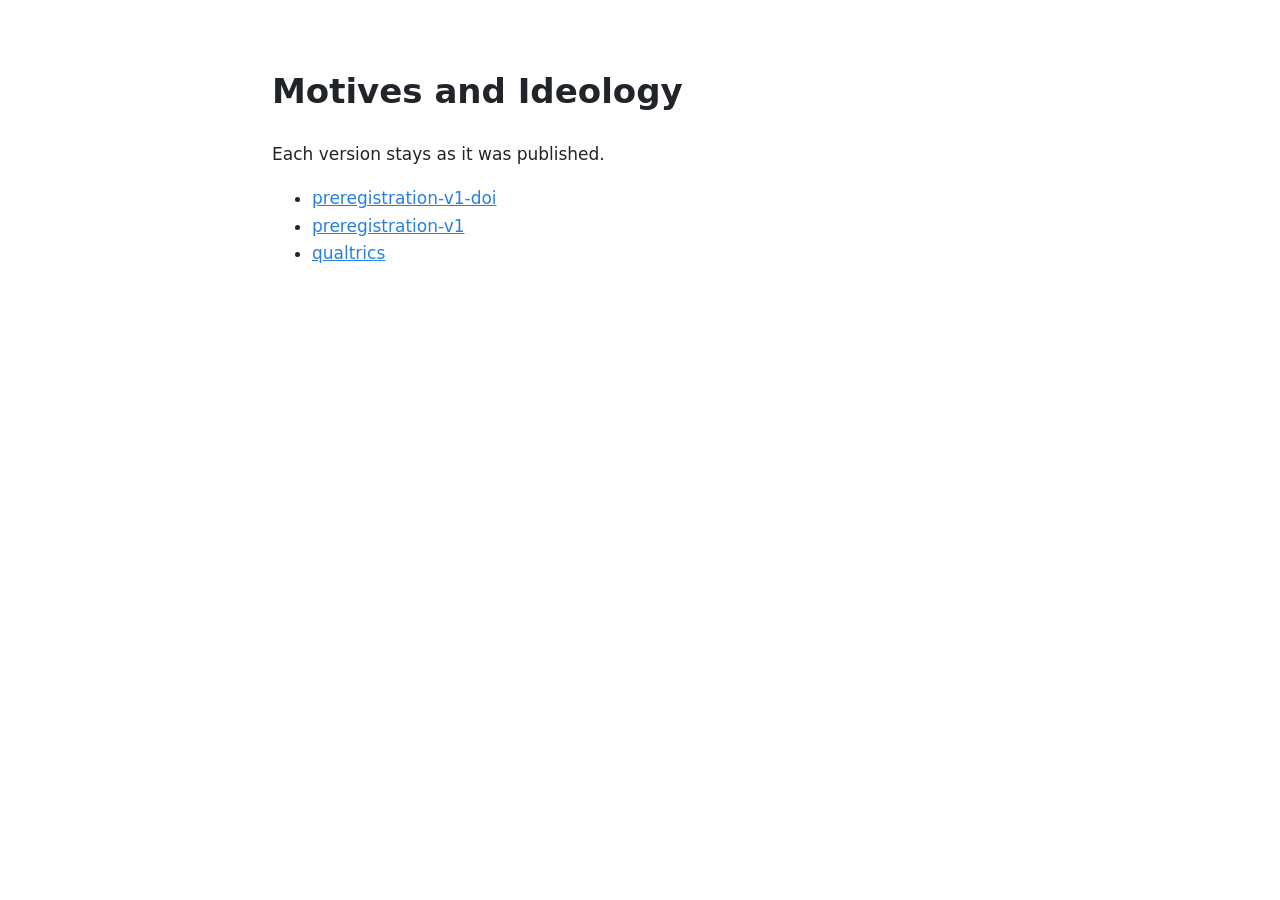
<file: docs/index.html>
<!doctype html><html lang="en"><meta charset="utf-8"><meta name="viewport" content="width=device-width,initial-scale=1">
<title>Motives and Ideology</title>
<body style="max-width:46rem;margin:4rem auto;padding:0 1.2rem;font:17px/1.6 system-ui,-apple-system,sans-serif;color:#212529">
<h1 style="font-weight:650">Motives and Ideology</h1><p>Each version stays as it was published.</p><ul>
<li><a href="preregistration-v1-doi/" style="color:#2780e3">preregistration-v1-doi</a></li>
<li><a href="preregistration-v1/" style="color:#2780e3">preregistration-v1</a></li>
<li><a href="qualtrics/" style="color:#2780e3">qualtrics</a></li>
</ul></body></html>
</file>
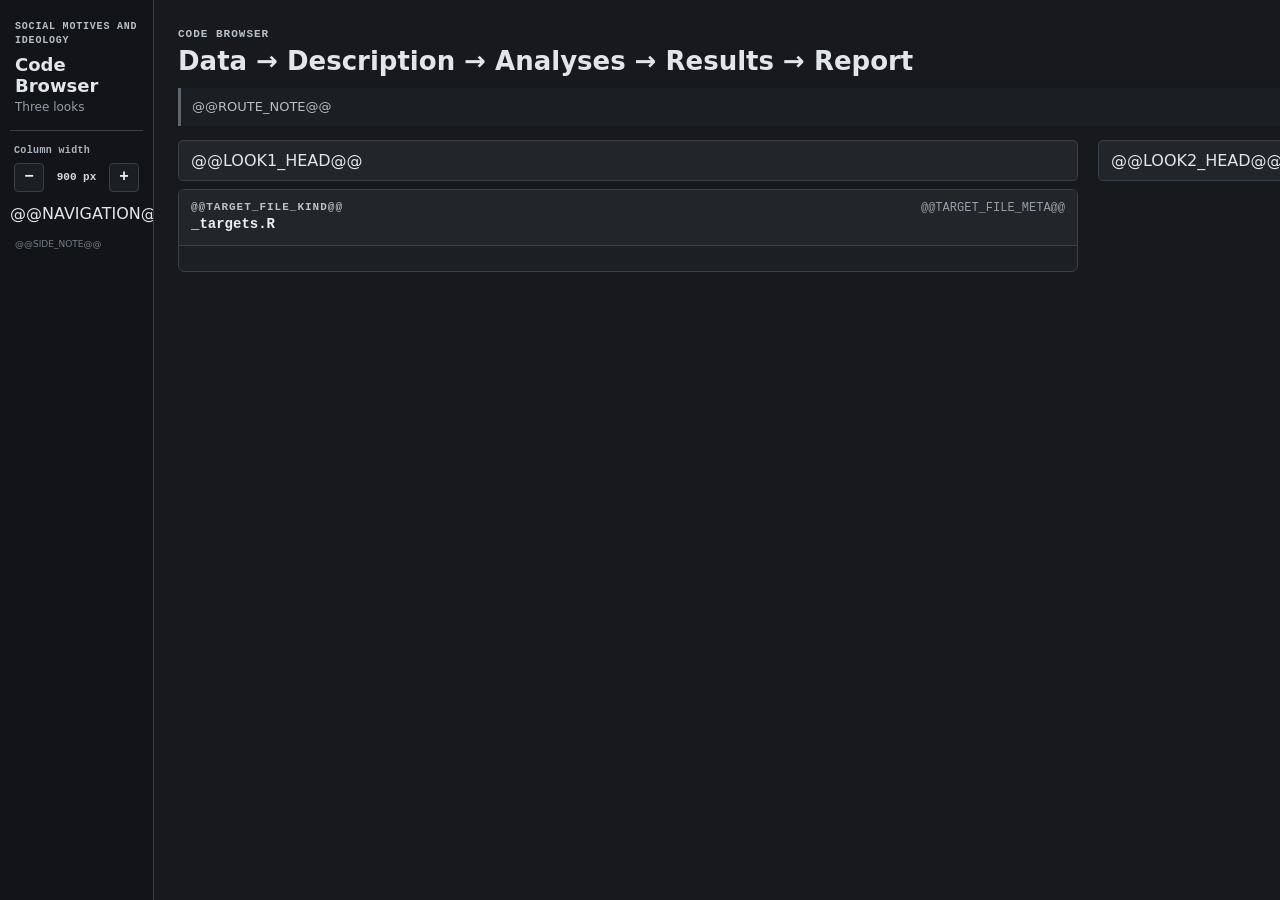
<file: panel/analysis/review/three-look-template.html>
<!doctype html>
<html lang="en">
<head>
  <meta charset="utf-8">
  <meta name="viewport" content="width=device-width, initial-scale=1">
  <title>@@PAGE_TITLE@@</title>
  <style>
    :root{--column-width:900px;--column-gap:20px;--canvas-width:2740px;--bg:#17191c;--side:#121417;--editor:#1c1f23;--head:#22262b;--line:#3a3f46;--text:#e3e6e8;--muted:#969da6;--click:#62d7ff;--string:#c6d98b;--object:#d9b87c;--function:#8ebeff;--mono:ui-monospace,SFMono-Regular,Menlo,Monaco,Consolas,"Liberation Mono",monospace;--sans:Inter,ui-sans-serif,system-ui,sans-serif}
    *{box-sizing:border-box}body{margin:0;background:var(--bg);color:var(--text);font-family:var(--sans)}
    .shell{height:100vh;display:grid;grid-template-columns:154px minmax(0,1fr);overflow:hidden}
    .side{position:sticky;top:0;height:100vh;padding:20px 10px;border-right:1px solid var(--line);background:var(--side);overflow-y:auto}
    .brand{padding:0 5px 14px;border-bottom:1px solid var(--line)}.brand .eyebrow{font-size:10px;letter-spacing:.8px}.brand h1{margin:6px 0 3px;font-size:18px}.brand .subtle{margin:0;color:var(--muted);font-size:12px;line-height:1.4}
    .width-control{margin:14px 4px 0}.width-control label{display:block;margin-bottom:6px;color:#aeb5bd;font:700 10px/1.2 var(--mono);letter-spacing:.35px}.width-row{display:grid;grid-template-columns:30px 1fr 30px;gap:3px;align-items:center}.width-row button{height:29px;padding:0;border:1px solid var(--line);border-radius:4px;background:#1b1e22;color:#edf0f2;font:700 16px/1 var(--mono);cursor:pointer}.width-row button:hover,.width-row button:focus-visible{border-color:var(--click);outline:2px solid #62d7ff55;outline-offset:1px}.width-row button:disabled{cursor:default;opacity:.35}.width-value{color:#d5d9dd;text-align:center;font:700 11px/1 var(--mono);white-space:nowrap}
    .section-nav{display:grid;gap:5px;margin-top:12px}.section-nav-group{margin:7px 4px 0;color:#858d96;font:700 9px/1.25 var(--mono);letter-spacing:.55px}.section-nav-group:first-child{margin-top:0}.section-nav button{width:100%;padding:10px 8px;border:1px solid var(--line);border-radius:4px;background:#1b1e22;color:#d5d9dd;text-align:left;font:700 13px/1.2 var(--mono);cursor:pointer}.section-nav button:hover,.section-nav button:focus-visible,.section-nav button.active{border-color:var(--click);color:#f4fbff;outline:2px solid #62d7ff55;outline-offset:1px}
    .side-note{margin:16px 5px;color:#777e87;font-size:9px;overflow-wrap:anywhere}.side-note a{color:var(--click)}.side-note a:focus-visible{outline:2px solid var(--click);outline-offset:2px}
    main{min-width:0;height:100vh;overflow:auto;padding:22px 24px 48px}
    .bar,.note,.review{width:var(--canvas-width)}.bar{display:flex;justify-content:space-between;gap:16px;align-items:baseline;margin-bottom:12px}.bar h2{margin:4px 0 0;font-size:26px}.eyebrow,.file-kind{color:#b9c0c7;font:700 11px/1.4 var(--mono);letter-spacing:1px;text-transform:uppercase}.page-badge{padding:7px 9px;border:1px solid #665431;border-radius:4px;background:#25221c;color:#d8b36a;font:700 11px/1 var(--mono);white-space:nowrap}.note{margin:0 0 14px;padding:9px 11px;border-left:3px solid #60666e;background:#1b1e22;color:#b8bec5;font-size:13px;line-height:1.5}
    .review{display:grid;grid-template-columns:repeat(3,var(--column-width));gap:var(--column-gap);align-items:start}.look{width:var(--column-width);min-width:var(--column-width)}
    .look-head{position:sticky;top:0;z-index:3;margin-bottom:8px;padding:10px 12px;border:1px solid var(--line);border-radius:5px;background:#22262b}.look-head b{display:block;font:700 14px/1.35 var(--mono)}.look-head span{color:var(--muted);font-size:13px}.legend{display:inline-block!important;margin-top:5px;color:#b9c0c7!important;font:12px/1.3 var(--mono)!important}.legend u{color:var(--click);text-decoration-thickness:2px;text-underline-offset:3px}
    .editor{overflow-x:auto;border:1px solid var(--line);border-radius:6px;background:var(--editor);box-shadow:none}.file-tab{position:sticky;left:0;display:flex;justify-content:space-between;gap:10px;padding:10px 12px;border-bottom:1px solid var(--line);background:var(--head)}.file-tab h3{margin:0;color:#edf0f2;font:600 14px/1.4 var(--mono)}.file-tab small{color:var(--muted);font:12px/1.4 var(--mono);text-align:right}
    .target-file+.target-file{margin-top:24px}.empty-detail{min-height:96px}
    #focused-file,.contract{position:relative;top:auto}.contract{border-color:var(--line)}
    .code{min-width:max-content;margin:0;padding:11px 0 14px;list-style-position:outside;counter-reset:line}.code li{position:relative;min-height:24px;padding:0 14px 0 68px;color:var(--text);white-space:pre;font:13px/1.8 var(--mono);counter-increment:line}.code li::before{content:counter(line);position:absolute;left:0;width:42px;padding-right:9px;color:#68707a;text-align:right;user-select:none}.code li.blank{min-height:10px;line-height:.8}
    .target-ref,.call{padding:0 3px;border:0;border-bottom:2px solid var(--click);border-radius:2px;background:#17313a;color:var(--click);font:inherit;font-weight:700;cursor:pointer;text-decoration:none}.target-ref:hover,.target-ref:focus-visible,.target-ref.active,.call:hover,.call:focus-visible,.call.active{background:#225267;color:#effbff;outline:2px solid var(--click);outline-offset:1px;text-decoration:none}.target-ref[aria-current="step"]::after{content:" · SELECTED";padding-left:4px;color:#f4fbff;font-size:9px;letter-spacing:.3px}
    .comment,.syn-comment{color:#858d96}.syn-string,.card code{color:var(--string)}.syn-number,.syn-constant{color:#d6a2d8}.syn-keyword,.syn-fn{color:var(--function)}.syn-object,.syn-arg{color:var(--object)}.syn-op{color:#c3c8ce}
    .card{position:sticky;left:9px;width:calc(100% - 18px);margin:10px 9px 0;padding:10px 11px;border:1px solid #555b63;border-radius:4px;background:#23262a;color:#d6dade;font:13px/1.6 var(--mono);white-space:pre-wrap;overflow-wrap:anywhere}.card-source{display:block;margin-bottom:5px;color:#e0ad5a;font-size:11px;letter-spacing:.25px}.card b{color:#e4e7ea}
    .contract-body{padding:12px;color:#d2d6da;font-size:13px;line-height:1.6}.contract-body code{font-family:var(--mono)}.badge{display:inline-block;margin-bottom:9px;padding:4px 6px;border:1px solid #555b63;border-radius:999px;background:#26292d;color:#c3c8ce;font:700 10px/1 var(--mono)}.contract-code{max-width:100%;margin:0 0 10px;padding:10px;border:1px solid #3a3f46;border-radius:4px;background:#181a1d;color:var(--text);white-space:pre;overflow-x:auto;font:13px/1.6 var(--mono)}
    @media(min-width:801px){.look3{grid-column:auto}.contract{position:relative;top:auto}}
    @media(max-width:800px){.shell{display:block;height:auto;overflow:visible}.side{position:relative;height:auto}.section-nav{grid-template-columns:1fr 1fr}.section-nav-group{grid-column:1/-1}main{height:auto;overflow:auto}.bar,.note,.review{width:var(--canvas-width)}.review{display:grid;grid-template-columns:repeat(3,var(--column-width))}.look{width:var(--column-width);min-width:var(--column-width)}.code li{font-size:13px}#focused-file,.contract{position:relative;top:auto}}
  </style>
</head>
<body>
<div class="shell">
  <aside class="side"><div class="brand"><div class="eyebrow">Social motives and ideology</div><h1>Code Browser</h1><p class="subtle">Three looks</p></div><div class="width-control"><label for="column-width-value">Column width</label><div class="width-row"><button id="column-width-minus" type="button" aria-label="Decrease all column widths">−</button><output id="column-width-value" class="width-value">900 px</output><button id="column-width-plus" type="button" aria-label="Increase all column widths">+</button></div></div><nav class="section-nav" aria-label="Pipeline sections">@@NAVIGATION@@</nav><p class="side-note">@@SIDE_NOTE@@</p></aside>
  <main id="main-scroll">
    <header class="bar"><div><div class="eyebrow">Code Browser</div><h2>Data → Description → Analyses → Results → Report</h2></div>@@PAGE_BADGE@@</header>
    <p class="note">@@ROUTE_NOTE@@</p>
    <section class="review">
      <section class="look look1"><header class="look-head">@@LOOK1_HEAD@@</header>
        <article class="editor target-file" id="targets"><header class="file-tab"><div><div class="file-kind">@@TARGET_FILE_KIND@@</div><h3>_targets.R</h3></div><small>@@TARGET_FILE_META@@</small></header><ol class="code" id="target-lines"></ol></article>
      </section>
      <section class="look look2"><header class="look-head">@@LOOK2_HEAD@@</header><div id="focused-file"></div></section>
      <section class="look look3"><header class="look-head">@@LOOK3_HEAD@@</header><article class="editor contract" id="contract"><header class="file-tab"><div><div class="file-kind">@@LOOK3_FILE_KIND@@</div><h3 id="contract-name"></h3></div><small id="contract-owner"></small></header><div class="contract-body"><span class="badge" id="contract-badge"></span><pre class="contract-code" id="contract-code"></pre><div id="contract-text"></div></div></article></section>
    </section>
  </main>
</div>
<script>
const esc = x => String(x).replace(/[&<>"']/g, c => ({"&":"&amp;","<":"&lt;",">":"&gt;",'"':"&quot;","'":"&#39;"}[c]));

const targetLines = @@TARGET_LINES@@;
let activeTargetLines = document.getElementById('target-lines');
targetLines.forEach((line, index) => {
  if (line.boxTitle) {
    const box = document.createElement('article');
    box.className = 'editor target-file';
    box.id = `${line.boxId}-file`;
    box.innerHTML = `<header class="file-tab"><div><div class="file-kind">@@BOX_FILE_KIND@@</div><h3>_targets.R · ${esc(line.boxTitle)}</h3></div></header><ol class="code"></ol>`;
    document.querySelector('.look1').append(box);
    activeTargetLines = box.querySelector('.code');
    activeTargetLines.style.counterReset = `line ${index}`;
  }
  const item = document.createElement('li');
  if (line.blank) item.className = 'blank';
  item.innerHTML = line.html;
  activeTargetLines.append(item);
});

const panes = @@PANES@@;
const contracts = @@HELPERS@@;
const look3Empty = @@LOOK3_EMPTY@@;

function tokenClass(token, tail) {
  if (token.startsWith('#')) return 'syn-comment';
  if (/^["']/.test(token)) return 'syn-string';
  if (/^-?\d/.test(token)) return 'syn-number';
  if (/^(function|if|else|for|in|return|TRUE|FALSE|NULL|NA|NA_real_)$/.test(token)) return 'syn-keyword';
  if (/^\s*\(/.test(tail)) return 'syn-fn';
  return 'syn-object';
}
function colourTextNode(node) {
  const text = node.nodeValue;
  const pattern = /(#[^\n]*|"(?:[^"\\]|\\.)*"|'(?:[^'\\]|\\.)*'|-?\b\d+(?:\.\d+)?\b|\b(?:function|if|else|for|in|return|TRUE|FALSE|NULL|NA|NA_real_)\b|\b[A-Za-z_.][A-Za-z0-9_.]*\b)/g;
  const fragment = document.createDocumentFragment(); let at = 0;
  for (const match of text.matchAll(pattern)) {
    if (match.index > at) fragment.append(document.createTextNode(text.slice(at, match.index)));
    const span = document.createElement('span'); span.className = tokenClass(match[0], text.slice(match.index + match[0].length)); span.textContent = match[0]; fragment.append(span); at = match.index + match[0].length;
  }
  if (at < text.length) fragment.append(document.createTextNode(text.slice(at)));
  node.replaceWith(fragment);
}
function highlight(root) {
  root.querySelectorAll('.code li,.contract-code').forEach(line => {
    const walker = document.createTreeWalker(line, NodeFilter.SHOW_TEXT); const nodes = [];
    while (walker.nextNode()) {
      const parent = walker.currentNode.parentElement;
      if (!parent.closest('button,.comment,[class^="syn-"]')) nodes.push(walker.currentNode);
    }
    nodes.forEach(colourTextNode);
  });
}

function paneHtml(p) {
  const body = p.body.map(x => typeof x === 'string' ? {html:x} : x);
  const authority = p.cardItems
    ? `${esc(p.cardItems.intro)}<ul>${p.cardItems.items.map(item => `<li>${esc(item.label)}: <b>${esc(item.value)}</b></li>`).join('')}</ul>`
    : esc(p.authority);
  return `<article class="editor"><header class="file-tab"><div><div class="file-kind">@@PANE_FILE_KIND@@</div><h3>${esc(p.owner)}</h3></div><small>${esc(p.title)}</small></header><div class="card"><span class="card-source">@@AUTHORITY_LABEL@@</span>${authority}</div>${p.comment?`<div class="card">${esc(p.comment)}</div>`:''}<ol class="code">${body.map(x=>`<li>${x.html}</li>`).join('')}</ol></article>`;
}
function emptyLook3(p) {
  const state = document.querySelector('#focused-file .call') ? look3Empty.calls : look3Empty.none;
  return {name:p.title, owner:p.owner, badge:state.badge, text:p.comment || state.text, code:[]};
}
function showContract(key) {
  const c = contracts[key] || emptyLook3(panes[currentPane]);
  document.getElementById('contract-name').textContent = c.name;
  document.getElementById('contract-owner').textContent = c.owner;
  document.getElementById('contract-badge').textContent = c.badge;
  const code = document.getElementById('contract-code');
  code.innerHTML = c.code.join('\n');
  code.style.display = c.code.length ? 'block' : 'none';
  code.querySelectorAll('.call').forEach(b => b.addEventListener('click', e => showContract(e.currentTarget.dataset.contract)));
  document.getElementById('contract-text').textContent = c.text;
  document.querySelectorAll('.call').forEach(b => b.classList.toggle('active', b.dataset.contract === key));
  highlight(document.getElementById('contract'));
}
let currentPane = 'source';
function alignMiddle(panel, anchor, column) {
  requestAnimationFrame(() => {
    panel.style.top = '0px';
    const a = anchor.getBoundingClientRect(); const c = column.getBoundingClientRect();
    panel.style.top = `${Math.max(0, a.top + a.height/2 - c.top - panel.offsetHeight/2)}px`;
  });
}
function showPane(key, anchor=null) {
  const p = panes[key]; if (!p) return; currentPane = key;
  const pending = Boolean(p.placeholder);
  const focus = document.getElementById('focused-file');
  focus.innerHTML = pending
    ? `<article class="editor"><header class="file-tab"><div><div class="file-kind">LOOK 2 · NOT DRAFTED</div><h3>${esc(p.title)}</h3></div></header><div class="empty-detail" aria-label="Empty Look 2"></div></article>`
    : paneHtml(p);
  document.querySelectorAll('.target-ref').forEach(b => { b.classList.toggle('active', b.dataset.pane === key); b.removeAttribute('aria-current'); });
  if (anchor) anchor.setAttribute('aria-current','step');
  focus.querySelectorAll('.call').forEach(b => b.addEventListener('click', e => { showContract(e.currentTarget.dataset.contract); alignMiddle(document.getElementById('contract'), e.currentTarget, document.querySelector('.look3')); }));
  if (pending) {
    document.getElementById('contract-name').textContent = 'Look 3 · not drafted';
    document.getElementById('contract-owner').textContent = '';
    document.getElementById('contract-badge').textContent = '';
    document.getElementById('contract-code').textContent = '';
    document.getElementById('contract-code').style.display = 'none';
    document.getElementById('contract-text').textContent = '';
  } else {
    showContract(p.initial);
  }
  highlight(focus);
  if (anchor) { alignMiddle(focus, anchor, document.querySelector('.look2')); alignMiddle(document.getElementById('contract'), anchor, document.querySelector('.look3')); }
  history.replaceState(null,'',`#${key}`);
}
document.querySelectorAll('.target-ref').forEach(b => b.addEventListener('click', e => showPane(e.currentTarget.dataset.pane, e.currentTarget)));
function goSection(id) {
  document.querySelectorAll('.section-nav button').forEach(b => b.classList.toggle('active', b.id === `nav-${id}`));
  const section = document.getElementById(`${id}-section`);
  if (section) { section.scrollIntoView({block:'start'}); history.replaceState(null,'',`#${id}`); }
}
document.querySelectorAll('.section-nav button[data-section]').forEach(button => {
  button.addEventListener('click', () => goSection(button.dataset.section));
});
let width = 900;
function setWidth(value) { width = Math.max(660, Math.min(1220, value)); document.documentElement.style.setProperty('--column-width', `${width}px`); document.documentElement.style.setProperty('--canvas-width', `${3*width+40}px`); document.getElementById('column-width-value').textContent = `${width} px`; }
document.getElementById('column-width-minus').addEventListener('click', () => setWidth(width-80));
document.getElementById('column-width-plus').addEventListener('click', () => setWidth(width+80));
highlight(document.querySelector('.look1'));
function openLocation() {
  const key = decodeURIComponent(location.hash.slice(1));
  if (key in panes) showPane(key);
  else {
    if (!document.getElementById('focused-file').children.length) showPane(Object.keys(panes)[0]);
    if (document.getElementById(`${key}-section`)) goSection(key);
  }
}
const initialLocation = location.hash;
showPane(Object.keys(panes)[0]);
history.replaceState(null, '', initialLocation || location.pathname);
openLocation();
window.addEventListener('hashchange', openLocation);
</script>
</body>
</html>
</file>
